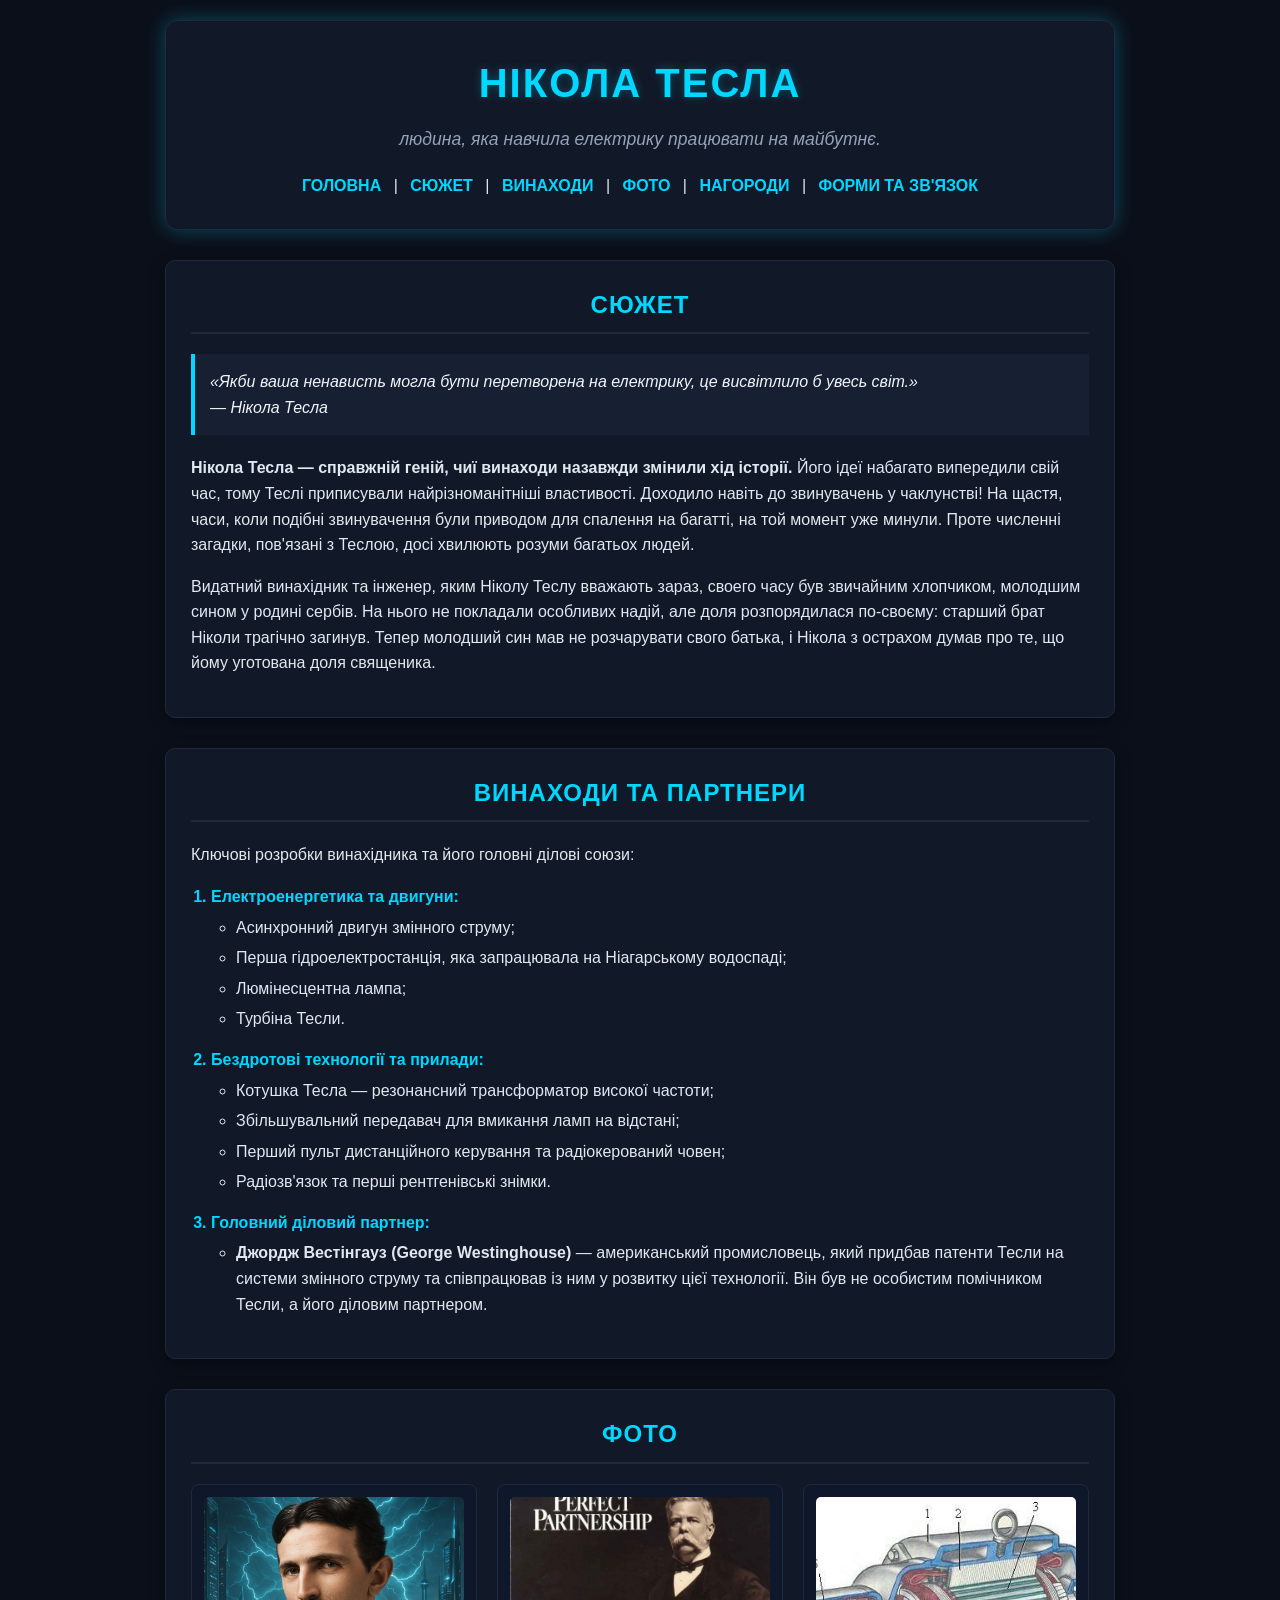
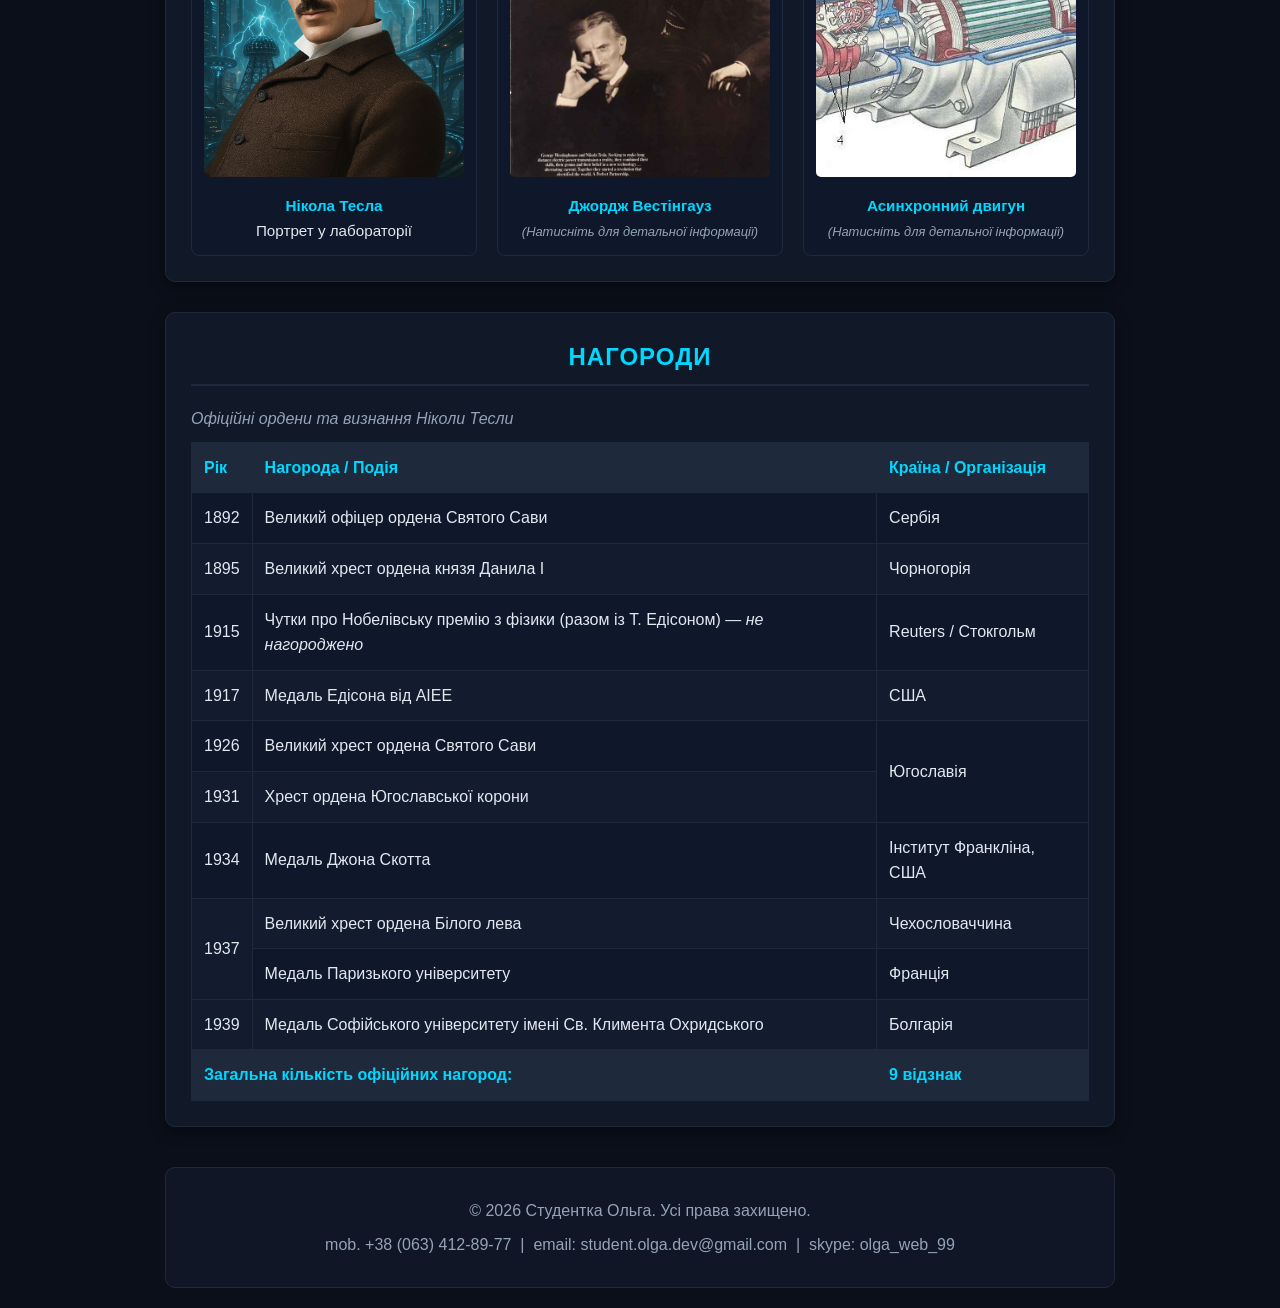
<file: index.html>
<!DOCTYPE html>
<html lang="uk">
<head>
    <meta charset="UTF-8">
    <meta name="viewport" content="width=device-width, initial-scale=1.0">
    <title>Нікола Тесла — Геній Електрики</title>
    <style>
        :root {
            --bg-color: #0b0f19;
            --card-bg: #111827;
            --border-color: #1f293d;
            --text-main: #e2e8f0;
            --text-muted: #94a3b8;
            --electric-blue: #00d8ff;
            --electric-glow: rgba(0, 216, 255, 0.3);
        }

        body {
            font-family: 'Segoe UI', Tahoma, Geneva, Verdana, sans-serif;
            background-color: var(--bg-color);
            color: var(--text-main);
            line-height: 1.6;
            max-width: 950px;
            margin: 0 auto;
            padding: 20px;
        }

        header {
            text-align: center;
            padding: 30px 20px;
            background: var(--card-bg);
            border: 1px solid var(--border-color);
            border-radius: 12px;
            box-shadow: 0 0 20px var(--electric-glow);
            margin-bottom: 30px;
        }

        header h1 {
            color: var(--electric-blue);
            font-size: 2.5em;
            margin: 0;
            letter-spacing: 2px;
            text-shadow: 0 0 10px var(--electric-glow);
        }

        .subtitle {
            color: var(--text-muted);
            font-size: 1.1em;
            font-style: italic;
            margin-top: 10px;
            margin-bottom: 20px;
        }

        nav a {
            color: var(--electric-blue);
            text-decoration: none;
            font-weight: bold;
            margin: 0 8px;
            transition: all 0.3s ease;
        }

        nav a:hover {
            color: #ffffff;
            text-shadow: 0 0 8px var(--electric-blue);
        }

        section {
            background: var(--card-bg);
            border: 1px solid var(--border-color);
            border-radius: 10px;
            padding: 25px;
            margin-bottom: 30px;
            box-shadow: 0 4px 15px rgba(0, 0, 0, 0.4);
        }

        h2 {
            color: var(--electric-blue);
            border-bottom: 2px solid var(--border-color);
            padding-bottom: 8px;
            margin-top: 0;
            letter-spacing: 1px;
            text-align: center;
        }

        blockquote {
            background: #162032;
            border-left: 4px solid var(--electric-blue);
            margin: 20px 0;
            padding: 15px;
            font-style: italic;
            color: #f1f5f9;
        }

        .nested-list {
            padding-left: 20px;
        }

        .nested-list > li {
            margin-bottom: 15px;
            font-weight: bold;
            color: var(--electric-blue);
        }

        .nested-list ul {
            font-weight: normal;
            color: var(--text-main);
            margin-top: 5px;
            padding-left: 25px;
        }

        .nested-list ul li {
            margin-bottom: 5px;
        }

        .photo-grid {
            display: grid;
            grid-template-columns: repeat(auto-fit, minmax(260px, 1fr));
            gap: 20px;
            margin-top: 20px;
        }

        .photo-card {
            background: #0f172a;
            border: 1px solid var(--border-color);
            border-radius: 8px;
            padding: 12px;
            text-align: center;
            transition: transform 0.3s ease, border-color 0.3s ease, box-shadow 0.3s ease;
        }

        .photo-card:hover {
            transform: translateY(-5px);
            border-color: var(--electric-blue);
            box-shadow: 0 0 15px var(--electric-glow);
        }

        .photo-card img {
            width: 100%;
            height: 280px;
            object-fit: cover;
            border-radius: 5px;
            background-color: #000;
        }

        .photo-caption {
            margin-top: 10px;
            font-size: 0.95em;
        }

        .photo-caption strong {
            color: var(--electric-blue);
        }

        .photo-caption em {
            color: var(--text-muted);
            font-size: 0.85em;
        }

        table {
            width: 100%;
            border-collapse: collapse;
            margin-top: 15px;
            background: #0f172a;
        }

        caption {
            caption-side: top;
            text-align: left;
            color: var(--text-muted);
            margin-bottom: 10px;
            font-style: italic;
        }

        th, td {
            border: 1px solid var(--border-color);
            padding: 12px;
            text-align: left;
        }

        th {
            background-color: #1e293b;
            color: var(--electric-blue);
        }

        tbody tr:nth-child(even) {
            background-color: #131c2e;
        }

        tfoot tr {
            background-color: #1e293b;
            color: var(--electric-blue);
        }

        footer {
            text-align: center;
            padding: 20px;
            background: var(--card-bg);
            border: 1px solid var(--border-color);
            border-radius: 10px;
            color: var(--text-muted);
        }

        footer p {
            margin: 5px 0;
        }
    </style>
</head>
<body>

    <header>
        <h1>НІКОЛА ТЕСЛА</h1>
        <p class="subtitle">людина, яка навчила електрику працювати на майбутнє.</p>
        <nav>
            <a href="index.html">ГОЛОВНА</a> | 
            <a href="#story">СЮЖЕТ</a> | 
            <a href="#inventions">ВИНАХОДИ</a> | 
            <a href="#photos">ФОТО</a> | 
            <a href="#awards">НАГОРОДИ</a> | 
            <a href="contact.html">ФОРМИ ТА ЗВ'ЯЗОК</a>
        </nav>
    </header>

    <main>
        <section id="story">
            <h2>СЮЖЕТ</h2>
            <blockquote>
                «Якби ваша ненависть могла бути перетворена на електрику, це висвітлило б увесь світ.»
                <br><cite>— Нікола Тесла</cite>
            </blockquote>
            <p><strong>Нікола Тесла — справжній геній, чиї винаходи назавжди змінили хід історії.</strong> Його ідеї набагато випередили свій час, тому Теслі приписували найрізноманітніші властивості. Доходило навіть до звинувачень у чаклунстві! На щастя, часи, коли подібні звинувачення були приводом для спалення на багатті, на той момент уже минули. Проте численні загадки, пов'язані з Теслою, досі хвилюють розуми багатьох людей.</p>
            <p>Видатний винахідник та інженер, яким Ніколу Теслу вважають зараз, своего часу був звичайним хлопчиком, молодшим сином у родині сербів. На нього не покладали особливих надій, але доля розпорядилася по-своєму: старший брат Ніколи трагічно загинув. Тепер молодший син мав не розчарувати свого батька, і Нікола з острахом думав про те, що йому уготована доля священика.</p>
        </section>

        <section id="inventions">
            <h2>ВИНАХОДИ ТА ПАРТНЕРИ</h2>
            <p>Ключові розробки винахідника та його головні ділові союзи:</p>
            <ol class="nested-list">
                <li>
                    Електроенергетика та двигуни:
                    <ul>
                        <li>Асинхронний двигун змінного струму;</li>
                        <li>Перша гідроелектростанція, яка запрацювала на Ніагарському водоспаді;</li>
                        <li>Люмінесцентна лампа;</li>
                        <li>Турбіна Тесли.</li>
                    </ul>
                </li>
                <li>
                    Бездротові технології та прилади:
                    <ul>
                        <li>Котушка Тесла — резонансний трансформатор високої частоти;</li>
                        <li>Збільшувальний передавач для вмикання ламп на відстані;</li>
                        <li>Перший пульт дистанційного керування та радіокерований човен;</li>
                        <li>Радіозв'язок та перші рентгенівські знімки.</li>
                    </ul>
                </li>
                <li>
                    Головний діловий партнер:
                    <ul>
                        <li><strong>Джордж Вестінгауз (George Westinghouse)</strong> — американський промисловець, який придбав патенти Тесли на системи змінного струму та співпрацював із ним у розвитку цієї технології. Він був не особистим помічником Тесли, а його діловим партнером.</li>
                    </ul>
                </li>
            </ol>
        </section>

        
        <section id="photos">
            <h2>ФОТО</h2>
            <div class="photo-grid">
                
                <!-- 1. Картинка звичайна -->
                <div class="photo-card">
                    <img src="images/tesla.jpg" alt="Нікола Тесла">
                    <div class="photo-caption">
                        <strong>Нікола Тесла</strong><br>
                        <span>Портрет у лабораторії</span>
                    </div>
                </div>

                <!-- 2. Картинка-посилання на іншу сторінку (westinghouse.html) -->
                <div class="photo-card">
                    <a href="westinghouse.html">
                        <img src="images/westinghouse.jpg" alt="Джордж Вестінгауз">
                    </a>
                    <div class="photo-caption">
                        <strong>Джордж Вестінгауз</strong><br>
                        <em>(Натисніть для детальної інформації)</em>
                    </div>
                </div>

                <!-- 3. Картинка з мапою посилань (клікабельна область для переходу на motor.html) -->
                <div class="photo-card">
                    <img src="images/motor.jpg" alt="Асинхронний двигун" usemap="#motor-map">
                    <div class="photo-caption">
                        <strong>Асинхронний двигун</strong><br>
                        <em>(Натисніть для детальної інформації)</em>
                    </div>
                    <map name="motor-map">
                        <area shape="rect" coords="0,0,300,280" href="motor.html" alt="Асинхронний двигун">
                    </map>
                </div>

            </div>
        </section>

        <section id="awards">
            <h2>НАГОРОДИ</h2>
            <table>
                <caption>Офіційні ордени та визнання Ніколи Тесли</caption>
                <thead>
                    <tr>
                        <th>Рік</th>
                        <th>Нагорода / Подія</th>
                        <th>Країна / Організація</th>
                    </tr>
                </thead>
                <tbody>
                    <tr><td>1892</td><td>Великий офіцер ордена Святого Сави</td><td>Сербія</td></tr>
                    <tr><td>1895</td><td>Великий хрест ордена князя Данила I</td><td>Чорногорія</td></tr>
                    <tr><td>1915</td><td>Чутки про Нобелівську премію з фізики (разом із Т. Едісоном) — <em>не нагороджено</em></td><td>Reuters / Стокгольм</td></tr>
                    <tr><td>1917</td><td>Медаль Едісона від AIEE</td><td>США</td></tr>
                    <tr><td>1926</td><td>Великий хрест ордена Святого Сави</td><td rowspan="2">Югославія</td></tr>
                    <tr><td>1931</td><td>Хрест ордена Югославської корони</td></tr>
                    <tr><td>1934</td><td>Медаль Джона Скотта</td><td>Інститут Франкліна, США</td></tr>
                    <tr><td rowspan="2">1937</td><td>Великий хрест ордена Білого лева</td><td>Чехословаччина</td></tr>
                    <tr><td>Медаль Паризького університету</td><td>Франція</td></tr>
                    <tr><td>1939</td><td>Медаль Софійського університету імені Св. Климента Охридського</td><td>Болгарія</td></tr>
                </tbody>
                <tfoot>
                    <tr>
                        <td colspan="2"><strong>Загальна кількість офіційних нагород:</strong></td>
                        <td><strong>9 відзнак</strong></td>
                    </tr>
                </tfoot>
            </table>
        </section>
    </main>


    <footer id="contacts" style="text-align: center; padding: 25px; background: rgba(17, 24, 39, 0.9); border: 1px solid #1f293d; border-radius: 10px; color: #94a3b8; margin-top: 40px;">
    <p>© 2026 Студентка Ольга. Усі права захищено.</p>
    <p style="margin-top: 8px;">
        mob. +38 (063) 412-89-77 &nbsp;|&nbsp; email: student.olga.dev@gmail.com &nbsp;|&nbsp; skype: olga_web_99
    </p>
</footer>
</body>
</html>
</file>
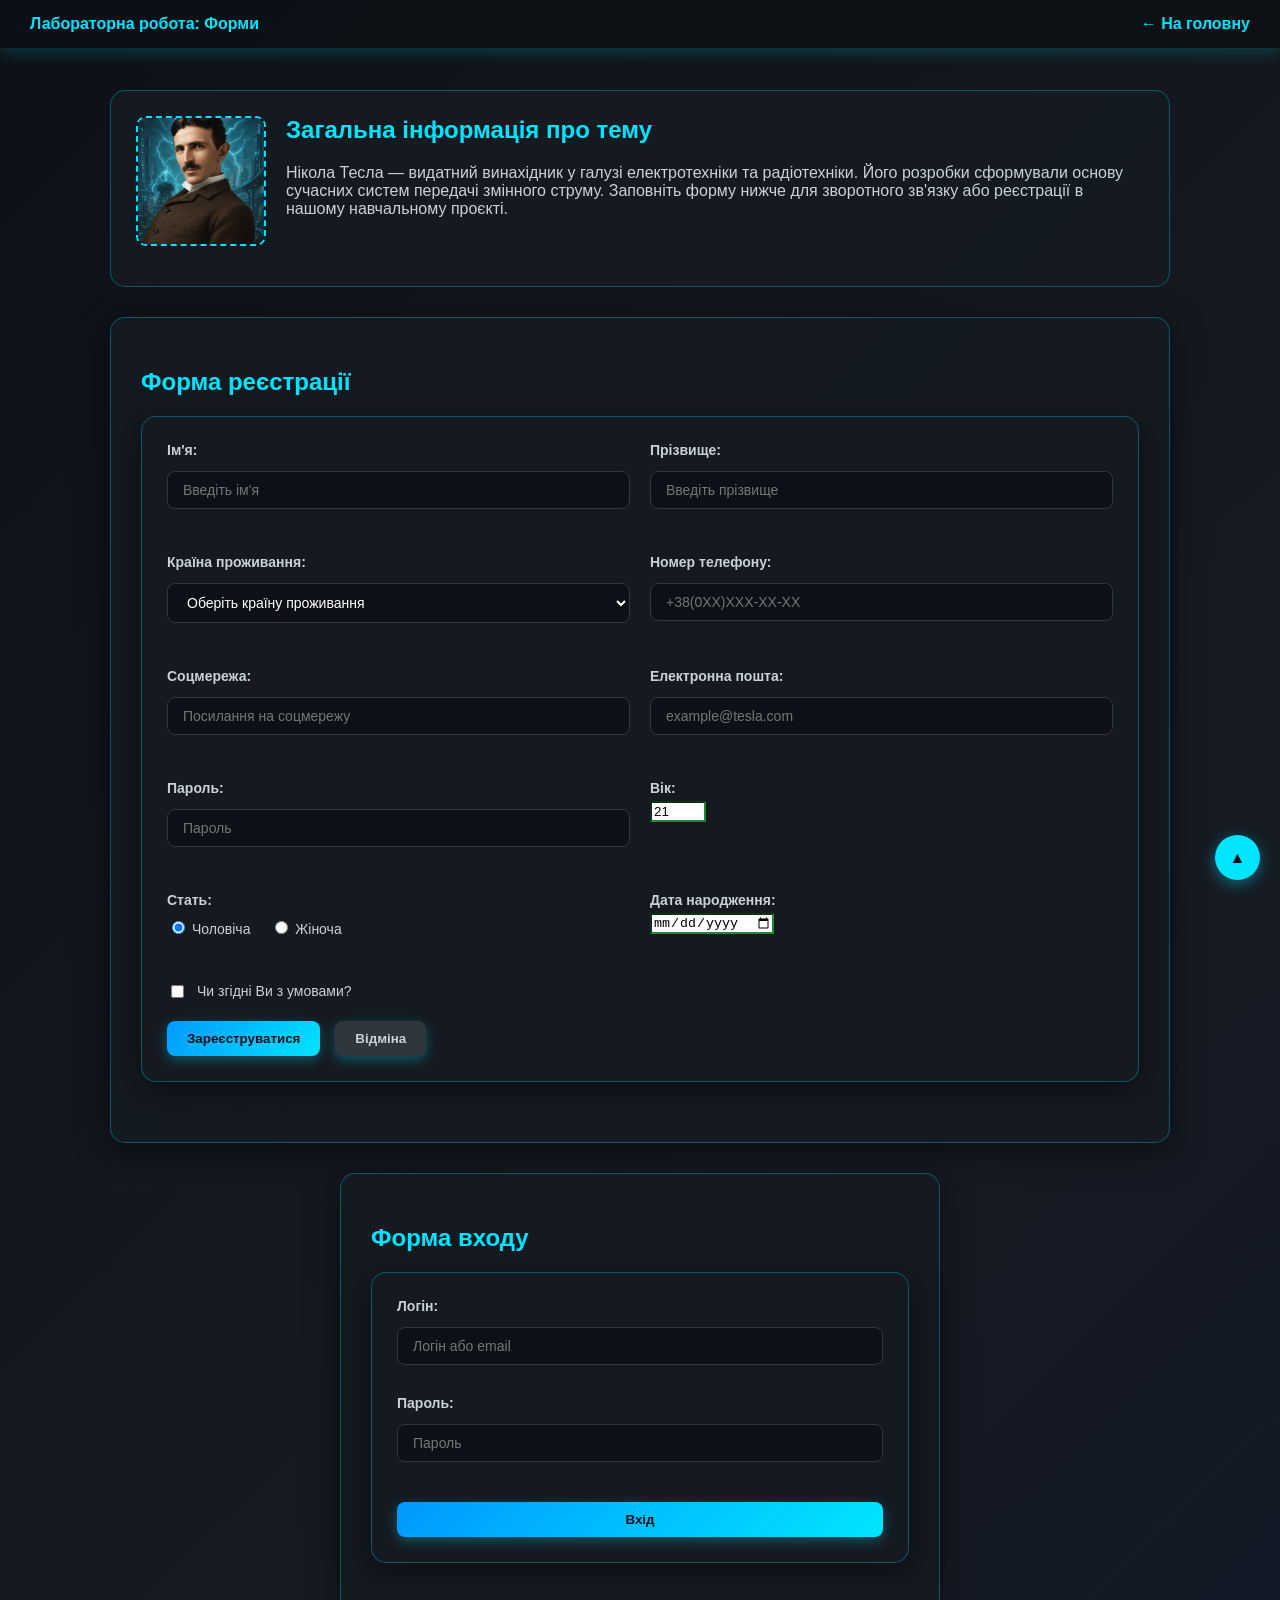
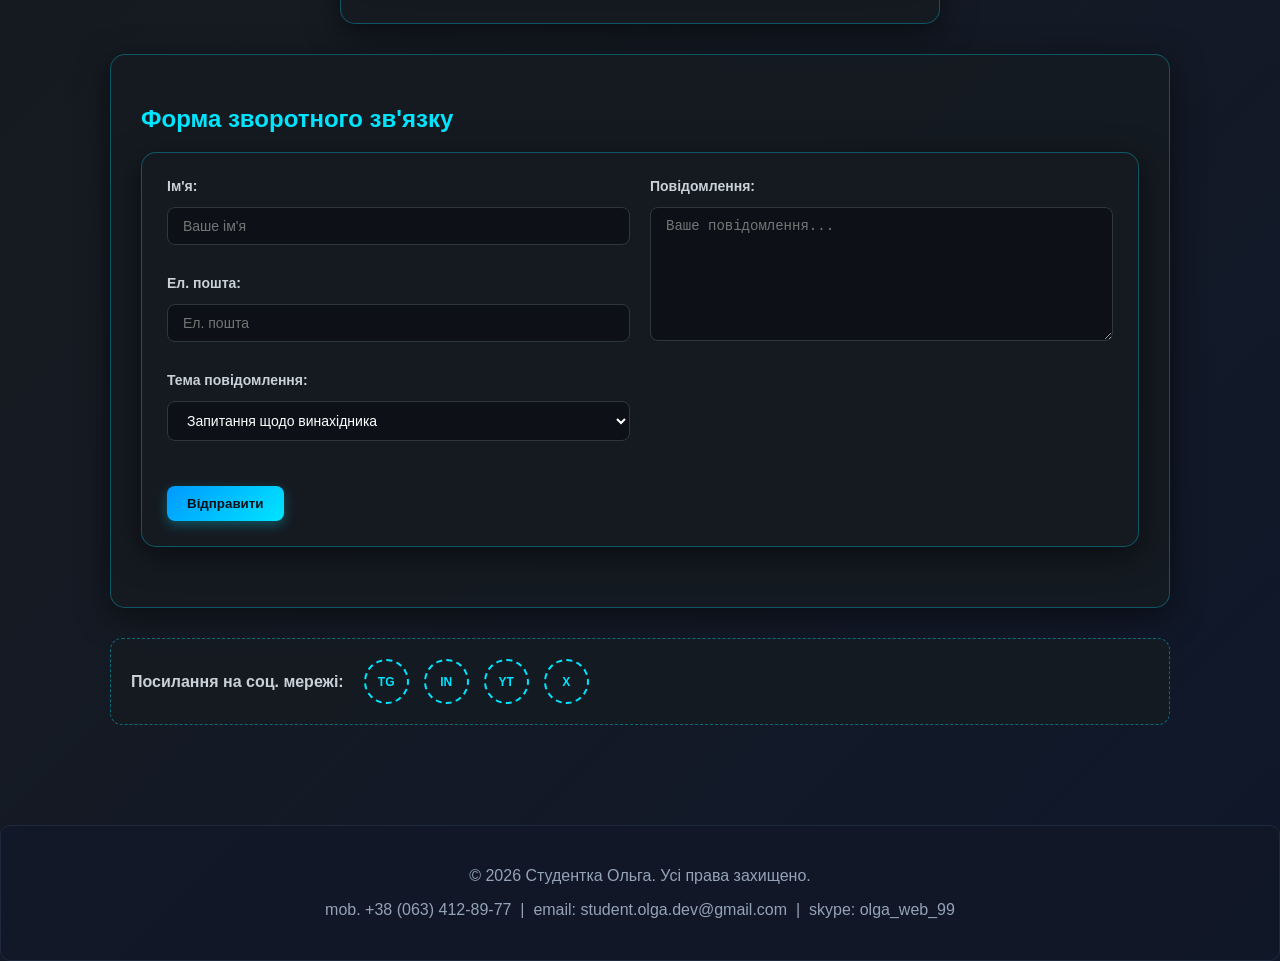
<file: contact.html>
<!DOCTYPE html>
<html lang="uk">
<head>
    <meta charset="UTF-8">
    <meta name="viewport" content="width=device-width, initial-scale=1.0">
    <title>Лабораторна робота: Форми</title>
    <link rel="stylesheet" href="css/styles.css">
    <style>
        .form-section {
            background: rgba(22, 27, 34, 0.9);
            border-radius: 15px;
            padding: 30px;
            margin-bottom: 30px;
            border: 1px solid rgba(0, 229, 255, 0.3);
            box-shadow: 0 8px 32px rgba(0, 0, 0, 0.5);
        }
        .form-row {
            display: grid;
            grid-template-columns: 1fr 1fr;
            gap: 20px;
            margin-bottom: 15px;
        }
        .form-group {
            margin-bottom: 15px;
        }
        label {
            display: block;
            margin-bottom: 5px;
            color: #c9d1d9;
            font-weight: bold;
            font-size: 14px;
        }
        .radio-group {
            display: flex;
            gap: 20px;
            align-items: center;
            margin: 10px 0 15px 0;
        }
        .radio-group label {
            font-weight: normal;
            margin-bottom: 0;
            cursor: pointer;
        }
        .checkbox-label {
            display: flex;
            align-items: center;
            gap: 10px;
            cursor: pointer;
            font-weight: normal;
            margin: 15px 0;
        }
        .social-links-box {
            background: rgba(22, 27, 34, 0.9);
            border: 1px dashed rgba(0, 229, 255, 0.4);
            padding: 20px;
            border-radius: 12px;
            display: flex;
            align-items: center;
            gap: 20px;
            margin-bottom: 40px;
            flex-wrap: wrap;
        }
        .social-circle {
            width: 45px;
            height: 45px;
            border: 2px dashed #00e5ff;
            border-radius: 50%;
            display: flex;
            align-items: center;
            justify-content: center;
            color: #00e5ff;
            text-decoration: none;
            font-weight: bold;
            font-size: 12px;
            transition: 0.3s;
        }
        .social-circle:hover {
            background: rgba(0, 229, 255, 0.1);
            box-shadow: 0 0 10px rgba(0, 229, 255, 0.4);
        }
    </style>
</head>
<body>

    <nav>
        <span>Лабораторна робота: Форми</span>
        <a href="index.html">← На головну</a>
    </nav>

    <div class="container" id="main">

               <div class="content-section" style="background: rgba(22, 27, 34, 0.9); border-radius: 15px; padding: 25px; margin-bottom: 30px; border: 1px solid rgba(0, 229, 255, 0.3); overflow: hidden;">
            <img src="images/tesla.jpg" alt="Нікола Тесла" style="float: left; width: 130px; height: 130px; object-fit: cover; border-radius: 10px; border: 2px dashed #00e5ff; margin-right: 20px; margin-bottom: 15px;">
            <div class="text-block">
                <h2 style="color: #00e5ff; margin-top: 0;">Загальна інформація про тему</h2>
                <p>Нікола Тесла — видатний винахідник у галузі електротехніки та радіотехніки. Його розробки сформували основу сучасних систем передачі змінного струму. Заповніть форму нижче для зворотного зв'язку або реєстрації в нашому навчальному проєкті.</p>
            </div>
        </div>

         
        <div class="form-section">
            <h2>Форма реєстрації</h2>
            <form>
                <div class="form-row">
                    <div class="form-group">
                        <label>Ім'я:</label>
                        <input type="text" placeholder="Введіть ім'я" required>
                    </div>
                    <div class="form-group">
                        <label>Прізвище:</label>
                        <input type="text" placeholder="Введіть прізвище" required>
                    </div>
                </div>

                <div class="form-row">
                    <div class="form-group">
                        <label>Країна проживання:</label>
                        <select>
                            <option>Оберіть країну проживання</option>
                            <option>Україна</option>
                            <option>США</option>
                            <option>Велика Британія</option>
                        </select>
                    </div>
                    <div class="form-group">
                        <label>Номер телефону:</label>
                        <input type="tel" placeholder="+38(0XX)XXX-XX-XX" required>
                    </div>
                </div>

                <div class="form-row">
                    <div class="form-group">
                        <label>Соцмережа:</label>
                        <input type="text" placeholder="Посилання на соцмережу">
                    </div>
                    <div class="form-group">
                        <label>Електронна пошта:</label>
                        <input type="email" placeholder="example@tesla.com" required>
                    </div>
                </div>

                <div class="form-row">
                    <div class="form-group">
                        <label>Пароль:</label>
                        <input type="password" placeholder="Пароль" required>
                    </div>
                    <div class="form-group">
                        <label>Вік:</label>
                        <input type="number" min="1" max="120" value="21">
                    </div>
                </div>

                <div class="form-row">
                    <div class="form-group">
                        <label>Стать:</label>
                        <div class="radio-group">
                            <label><input type="radio" name="gender" checked> Чоловіча</label>
                            <label><input type="radio" name="gender"> Жіноча</label>
                        </div>
                    </div>
                    <div class="form-group">
                        <label>Дата народження:</label>
                        <input type="date">
                    </div>
                </div>

                <label class="checkbox-label">
                    <input type="checkbox" required> Чи згідні Ви з умовами?
                </label>

                <div style="display: flex; gap: 15px; margin-top: 20px;">
                    <button type="submit">Зареєструватися</button>
                    <button type="reset" style="background: #30363d; color: #c9d1d9;">Відміна</button>
                </div>
            </form>
        </div>

       
        <div class="form-section" style="max-width: 600px; margin: 0 auto 30px auto;">
            <h2>Форма входу</h2>
            <form>
                <div class="form-group">
                    <label>Логін:</label>
                    <input type="text" placeholder="Логін або email" required>
                </div>
                <div class="form-group">
                    <label>Пароль:</label>
                    <input type="password" placeholder="Пароль" required>
                </div>
                <button type="submit" style="width: 100%; margin-top: 10px;">Вхід</button>
            </form>
        </div>

         
        <div class="form-section">
            <h2>Форма зворотного зв'язку</h2>
            <form>
                <div class="form-row">
                    <div>
                        <div class="form-group">
                            <label>Ім'я:</label>
                            <input type="text" placeholder="Ваше ім'я" required>
                        </div>
                        <div class="form-group">
                            <label>Ел. пошта:</label>
                            <input type="email" placeholder="Ел. пошта" required>
                        </div>
                        <div class="form-group">
                            <label>Тема повідомлення:</label>
                            <select>
                                <option>Запитання щодо винахідника</option>
                                <option>Технічна підтримка</option>
                            </select>
                        </div>
                    </div>
                    <div>
                        <div class="form-group">
                            <label>Повідомлення:</label>
                            <textarea rows="7" placeholder="Ваше повідомлення..." required></textarea>
                        </div>
                    </div>
                </div>
                <button type="submit">Відправити</button>
            </form>
        </div>

        
        <div class="social-links-box">
            <strong>Посилання на соц. мережі:</strong>
            <div style="display: flex; gap: 15px; flex-wrap: wrap;">
                <a href="#" class="social-circle">TG</a>
                <a href="#" class="social-circle">IN</a>
                <a href="#" class="social-circle">YT</a>
                <a href="#" class="social-circle">X</a>
            </div>
        </div>

    </div>

    <a href="#main" class="scroll-top" title="Вгору">▲</a>

    <footer id="contacts" style="text-align: center; padding: 25px; background: rgba(17, 24, 39, 0.9); border: 1px solid #1f293d; border-radius: 10px; color: #94a3b8; margin-top: 40px;">
    <p>© 2026 Студентка Ольга. Усі права захищено.</p>
    <p style="margin-top: 8px;">
        mob. +38 (063) 412-89-77 &nbsp;|&nbsp; email: student.olga.dev@gmail.com &nbsp;|&nbsp; skype: olga_web_99
    </p>
</footer>

</body>
</html>
</file>
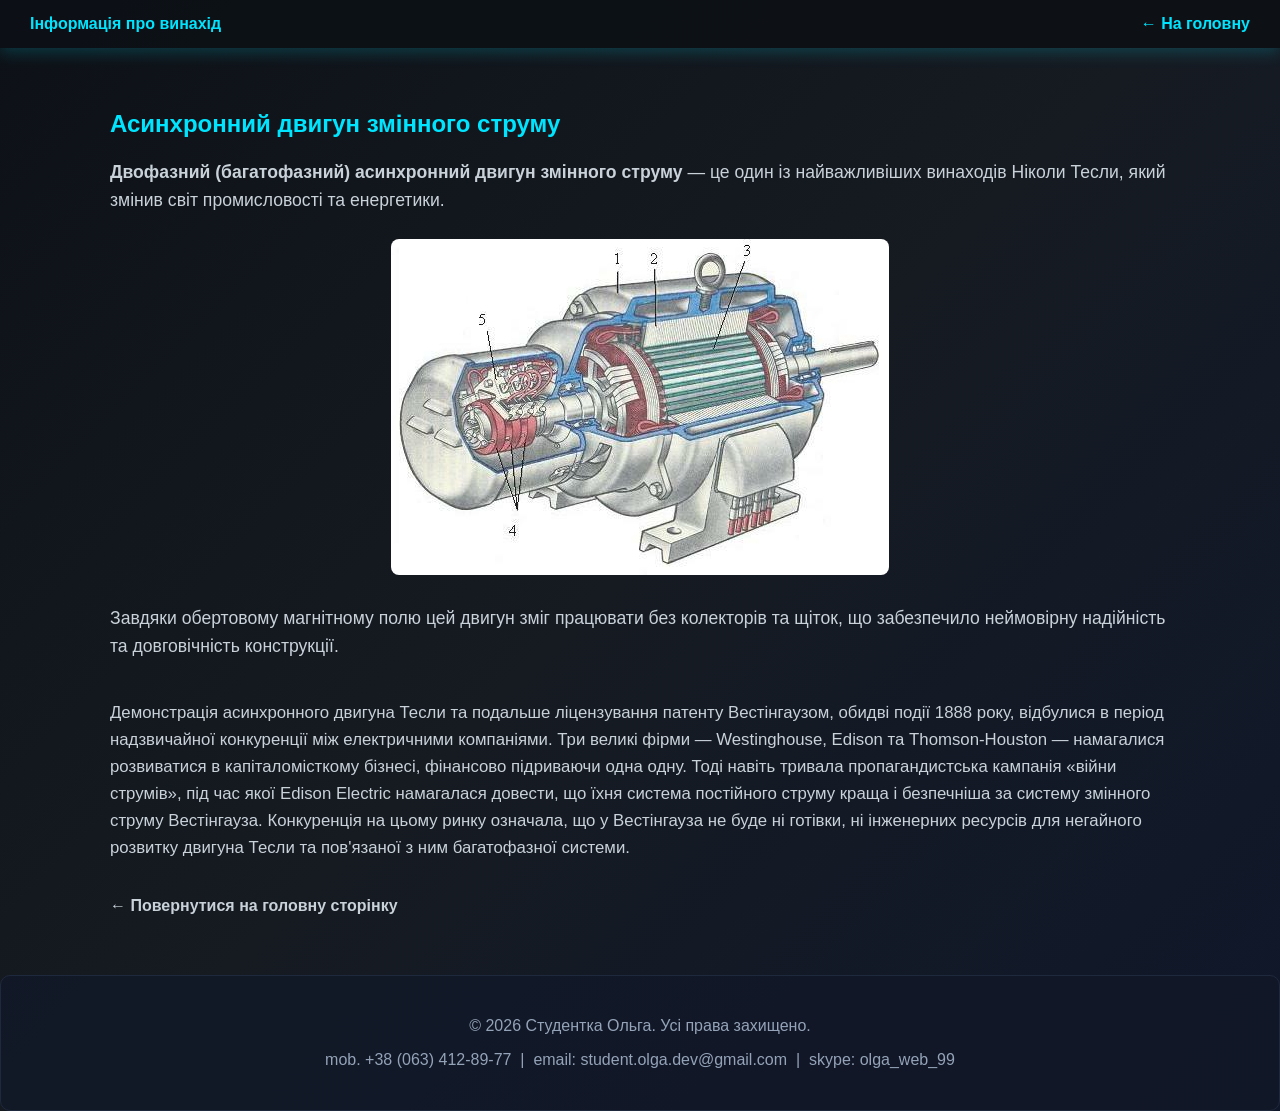
<file: motor.html>
<!DOCTYPE html>
<html lang="uk">
<head>
    <meta charset="UTF-8">
    <meta name="viewport" content="width=device-width, initial-scale=1.0">
    <title>Асинхронний двигун</title>
    
    <link rel="stylesheet" href="css/styles.css">
</head>
<body>

    <nav>
        <span>Інформація про винахід</span>
        <a href="index.html">← На головну</a>
    </nav>

    <div class="container">
        <section style="margin-top: 20px;">
            <h2>Асинхронний двигун змінного струму</h2>
            
            <p style="font-size: 1.1em; line-height: 1.6;">
                <strong>Двофазний (багатофазний) асинхронний двигун змінного струму</strong> — це один із найважливіших винаходів Ніколи Тесли, який змінив світ промисловості та енергетики.
            </p>

            <div style="text-align: center; margin: 25px 0;">
                <img src="images/motor.jpg" alt="Асинхронний двигун Тесли" style="max-width: 100%; max-height: 380px; border-radius: 8px; border: 1px solid var(--border-color);">
            </div>

            <p style="font-size: 1.1em; line-height: 1.6;">
                Завдяки обертовому магнітному полю цей двигун зміг працювати без колекторів та щіток, що забезпечило неймовірну надійність та довговічність конструкції.
            </p>

            <!-- Доданий новий блок тексту -->
            <hr style="border: 0; border-top: 1px solid var(--border-color); margin: 20px 0;">
            <p style="font-size: 1.05em; line-height: 1.6; color: var(--text-main);">
                Демонстрація асинхронного двигуна Тесли та подальше ліцензування патенту Вестінгаузом, обидві події 1888 року, відбулися в період надзвичайної конкуренції між електричними компаніями. Три великі фірми — Westinghouse, Edison та Thomson-Houston — намагалися розвиватися в капіталомісткому бізнесі, фінансово підриваючи одна одну. Тоді навіть тривала пропагандистська кампанія «війни струмів», під час якої Edison Electric намагалася довести, що їхня система постійного струму краща і безпечніша за систему змінного струму Вестінгауза. Конкуренція на цьому ринку означала, що у Вестінгауза не буде ні готівки, ні інженерних ресурсів для негайного розвитку двигуна Тесли та пов'язаної з ним багатофазної системи.
            </p>

            <br>
            <a href="index.html" style="color: var(--electric-blue); text-decoration: none; font-weight: bold;">← Повернутися на головну сторінку</a>
        </section>
    </div>

<footer id="contacts" style="text-align: center; padding: 25px; background: rgba(17, 24, 39, 0.9); border: 1px solid #1f293d; border-radius: 10px; color: #94a3b8; margin-top: 40px;">
    <p>© 2026 Студентка Ольга. Усі права захищено.</p>
    <p style="margin-top: 8px;">
        mob. +38 (063) 412-89-77 &nbsp;|&nbsp; email: student.olga.dev@gmail.com &nbsp;|&nbsp; skype: olga_web_99
    </p>
</footer>
</body>
</html>
</file>
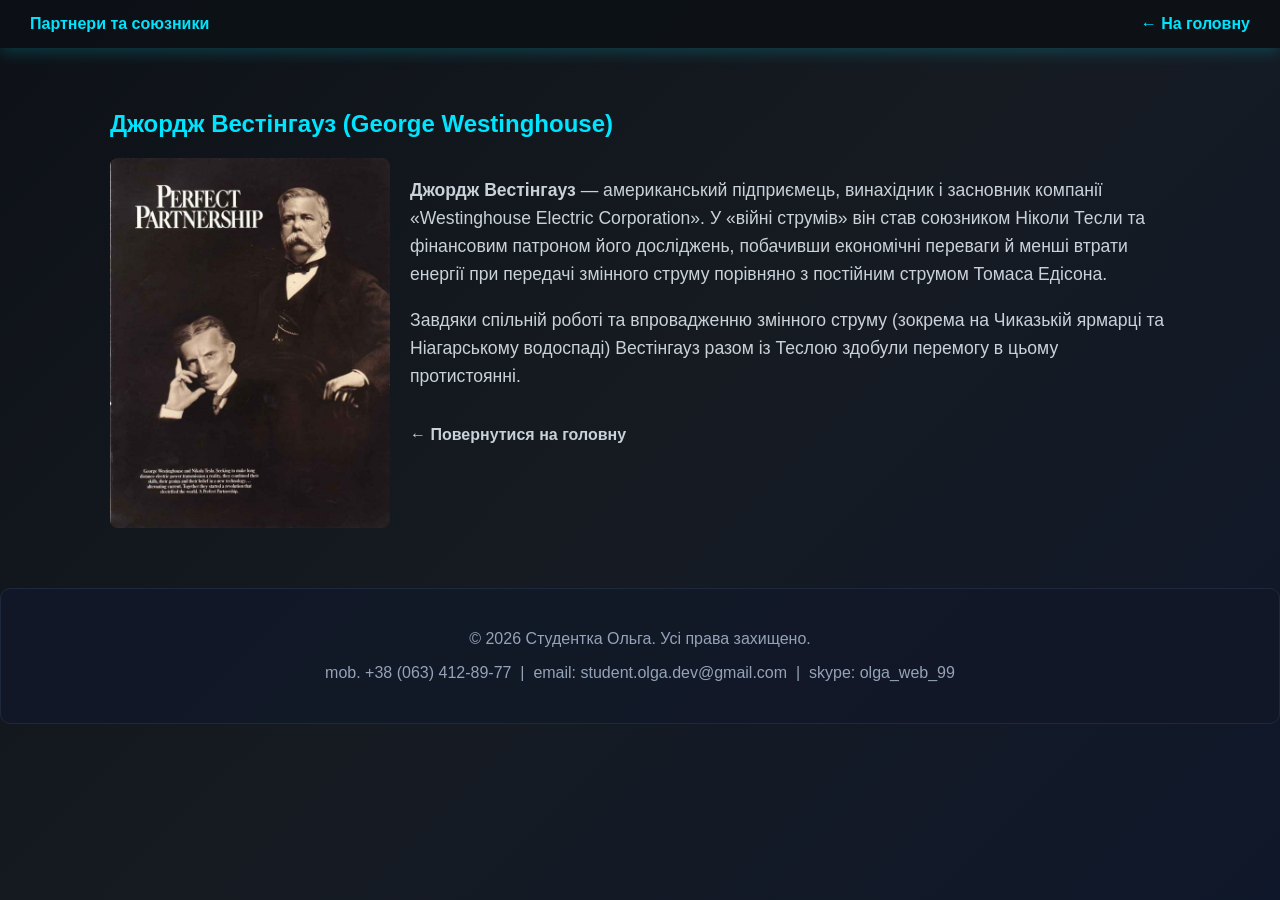
<file: westinghouse.html>
<!DOCTYPE html>
<html lang="uk">
<head>
    <meta charset="UTF-8">
    <meta name="viewport" content="width=device-width, initial-scale=1.0">
    <title>Джордж Вестінгауз</title>
    <link rel="stylesheet" href="css/styles.css">
</head>
<body>

    <nav>
        <span>Партнери та союзники</span>
        <a href="index.html">← На головну</a>
    </nav>

    <div class="container">
        <section style="margin-top: 20px;">
            <h2>Джордж Вестінгауз (George Westinghouse)</h2>
            <div style="display: flex; gap: 20px; align-items: flex-start; flex-wrap: wrap; margin-top: 20px;">
                <img src="images/westinghouse.jpg" alt="Джордж Вестінгауз" style="width: 280px; border-radius: 8px; border: 1px solid var(--border-color);">
                <div style="flex: 1; min-width: 280px;">
                    <p style="font-size: 1.1em; line-height: 1.6;">
                        <strong>Джордж Вестінгауз</strong> — американський підприємець, винахідник і засновник компанії «Westinghouse Electric Corporation». У «війні струмів» він став союзником Ніколи Тесли та фінансовим патроном його досліджень, побачивши економічні переваги й менші втрати енергії при передачі змінного струму порівняно з постійним струмом Томаса Едісона.
                    </p>
                    <p style="font-size: 1.1em; line-height: 1.6;">
                        Завдяки спільній роботі та впровадженню змінного струму (зокрема на Чиказькій ярмарці та Ніагарському водоспаді) Вестінгауз разом із Теслою здобули перемогу в цьому протистоянні.
                    </p>
                    <br>
                    <a href="index.html" style="color: var(--electric-blue); text-decoration: none; font-weight: bold;">← Повернутися на головну</a>
                </div>
            </div>
        </section>
    </div>

   <footer id="contacts" style="text-align: center; padding: 25px; background: rgba(17, 24, 39, 0.9); border: 1px solid #1f293d; border-radius: 10px; color: #94a3b8; margin-top: 40px;">
    <p>© 2026 Студентка Ольга. Усі права захищено.</p>
    <p style="margin-top: 8px;">
        mob. +38 (063) 412-89-77 &nbsp;|&nbsp; email: student.olga.dev@gmail.com &nbsp;|&nbsp; skype: olga_web_99
    </p>
</footer>

</body>
</html>
</file>
<file: css/styles.css>
* {
    box-sizing: border-box;
}
body {
    margin: 0;
    padding-top: 70px;
    font-family: Arial, sans-serif;
    background: linear-gradient(135deg, #0d1117, #161b22, #0f172a);
    color: #c9d1d9;
    min-height: 100vh;
}

/* Фіксоване меню зверху */
nav {
    position: fixed;
    top: 0;
    left: 0;
    width: 100%;
    background-color: rgba(13, 17, 23, 0.95);
    padding: 15px 30px;
    display: flex;
    justify-content: space-between;
    align-items: center;
    box-shadow: 0 4px 15px rgba(0, 229, 255, 0.2);
    z-index: 1000;
}
nav a, nav span {
    color: #00e5ff;
    text-decoration: none;
    font-weight: bold;
}
nav a:hover {
    color: #ffffff;
    text-shadow: 0 0 8px #00e5ff;
}

.container {
    max-width: 1100px;
    margin: 0 auto;
    padding: 20px;
}

/* Блок фото на головній (3 в ряд) */
.photo-section {
    background: rgba(22, 27, 34, 0.9);
    border-radius: 15px;
    padding: 25px;
    margin-bottom: 30px;
    border: 1px solid rgba(0, 229, 255, 0.3);
    box-shadow: 0 8px 32px rgba(0, 0, 0, 0.5);
    text-align: center;
}
.photo-section h2 {
    color: #00e5ff;
    margin-top: 0;
    border-bottom: 1px solid rgba(0, 229, 255, 0.2);
    padding-bottom: 10px;
    margin-bottom: 20px;
}
.photo-grid {
    display: flex;
    justify-content: space-between;
    gap: 20px;
    flex-wrap: wrap;
}
.photo-card {
    flex: 1;
    min-width: 280px;
    background: #0d1117;
    border: 2px dashed rgba(0, 229, 255, 0.4);
    border-radius: 10px;
    padding: 15px;
    color: #8b949e;
    text-align: center;
    transition: 0.3s;
}
.photo-card:hover {
    border-color: #00e5ff;
    box-shadow: 0 0 15px rgba(0, 229, 255, 0.3);
}
.photo-card img {
    max-width: 100%;
    height: 150px;
    object-fit: cover;
    border-radius: 6px;
    margin-bottom: 10px;
}
.photo-card a {
    color: #00e5ff;
    text-decoration: none;
    display: block;
    margin-top: 5px;
}
.photo-card a:hover {
    text-decoration: underline;
}

/* Секція з текстом та float */
.content-section {
    background: rgba(22, 27, 34, 0.8);
    border-radius: 12px;
    padding: 20px;
    margin-bottom: 30px;
    border: 1px solid rgba(0, 229, 255, 0.2);
    overflow: hidden;
}
.float-img {
    float: left;
    width: 120px;
    height: 120px;
    background: #21262d;
    border: 2px dashed #00e5ff;
    border-radius: 8px;
    margin-right: 20px;
    margin-bottom: 15px;
    display: flex;
    align-items: center;
    justify-content: center;
    color: #8b949e;
    font-size: 12px;
    text-align: center;
    padding: 10px;
}

/* Стилі для форм */
form {
    background: rgba(22, 27, 34, 0.9);
    border-radius: 15px;
    padding: 25px;
    margin-bottom: 30px;
    border: 1px solid rgba(0, 229, 255, 0.3);
    box-shadow: 0 8px 32px rgba(0, 0, 0, 0.5);
}
h2 {
    color: #00e5ff;
}
input[type="text"],
input[type="password"],
input[type="email"],
input[type="tel"],
select,
textarea {
    width: 100%;
    padding: 10px 15px;
    margin: 8px 0 15px 0;
    background: #0d1117;
    border: 1px solid #30363d;
    border-radius: 8px;
    color: #ffffff;
    font-size: 14px;
    transition: all 0.3s ease;
}
input:focus, select:focus, textarea:focus {
    outline: none;
    border-color: #00e5ff;
    box-shadow: 0 0 10px rgba(0, 229, 255, 0.4);
}
input:not(:placeholder-shown):valid {
    border-color: #238636;
}
input:not(:placeholder-shown):invalid {
    border-color: #da3633;
}
button {
    background: linear-gradient(135deg, #0099ff, #00e5ff);
    color: #0d1117;
    border: none;
    padding: 10px 20px;
    border-radius: 8px;
    font-weight: bold;
    cursor: pointer;
    transition: all 0.3s ease;
    box-shadow: 0 4px 12px rgba(0, 229, 255, 0.3);
}
button:hover {
    opacity: 0.9;
    box-shadow: 0 6px 20px rgba(0, 229, 255, 0.5);
}
.form-grid {
    display: grid;
    grid-template-columns: 1fr 1fr;
    gap: 20px;
}
.full-width {
    grid-column: span 2;
}

/* Модальне вікно */
.modal-overlay {
    position: fixed;
    top: 0;
    left: 0;
    width: 100%;
    height: 100%;
    background: rgba(0, 0, 0, 0.7);
    display: flex;
    justify-content: center;
    align-items: center;
    z-index: 2000;
}
.modal-content {
    background: #161b22;
    width: 500px;
    max-width: 90%;
    padding: 30px;
    border-radius: 15px;
    border: 2px solid #00e5ff;
    box-shadow: 0 0 25px rgba(0, 229, 255, 0.5);
    position: relative;
}
.close-btn {
    position: absolute;
    top: 15px;
    right: 20px;
    background: none;
    border: none;
    color: #00e5ff;
    font-size: 20px;
    cursor: pointer;
}

/* Кнопка "Вгору" */
.scroll-top {
    position: fixed;
    bottom: 20px;
    right: 20px;
    background: #00e5ff;
    color: #0d1117;
    width: 45px;
    height: 45px;
    border-radius: 50%;
    display: flex;
    align-items: center;
    justify-content: center;
    text-decoration: none;
    font-weight: bold;
    box-shadow: 0 4px 15px rgba(0, 229, 255, 0.4);
    z-index: 1000;
}
</file>
